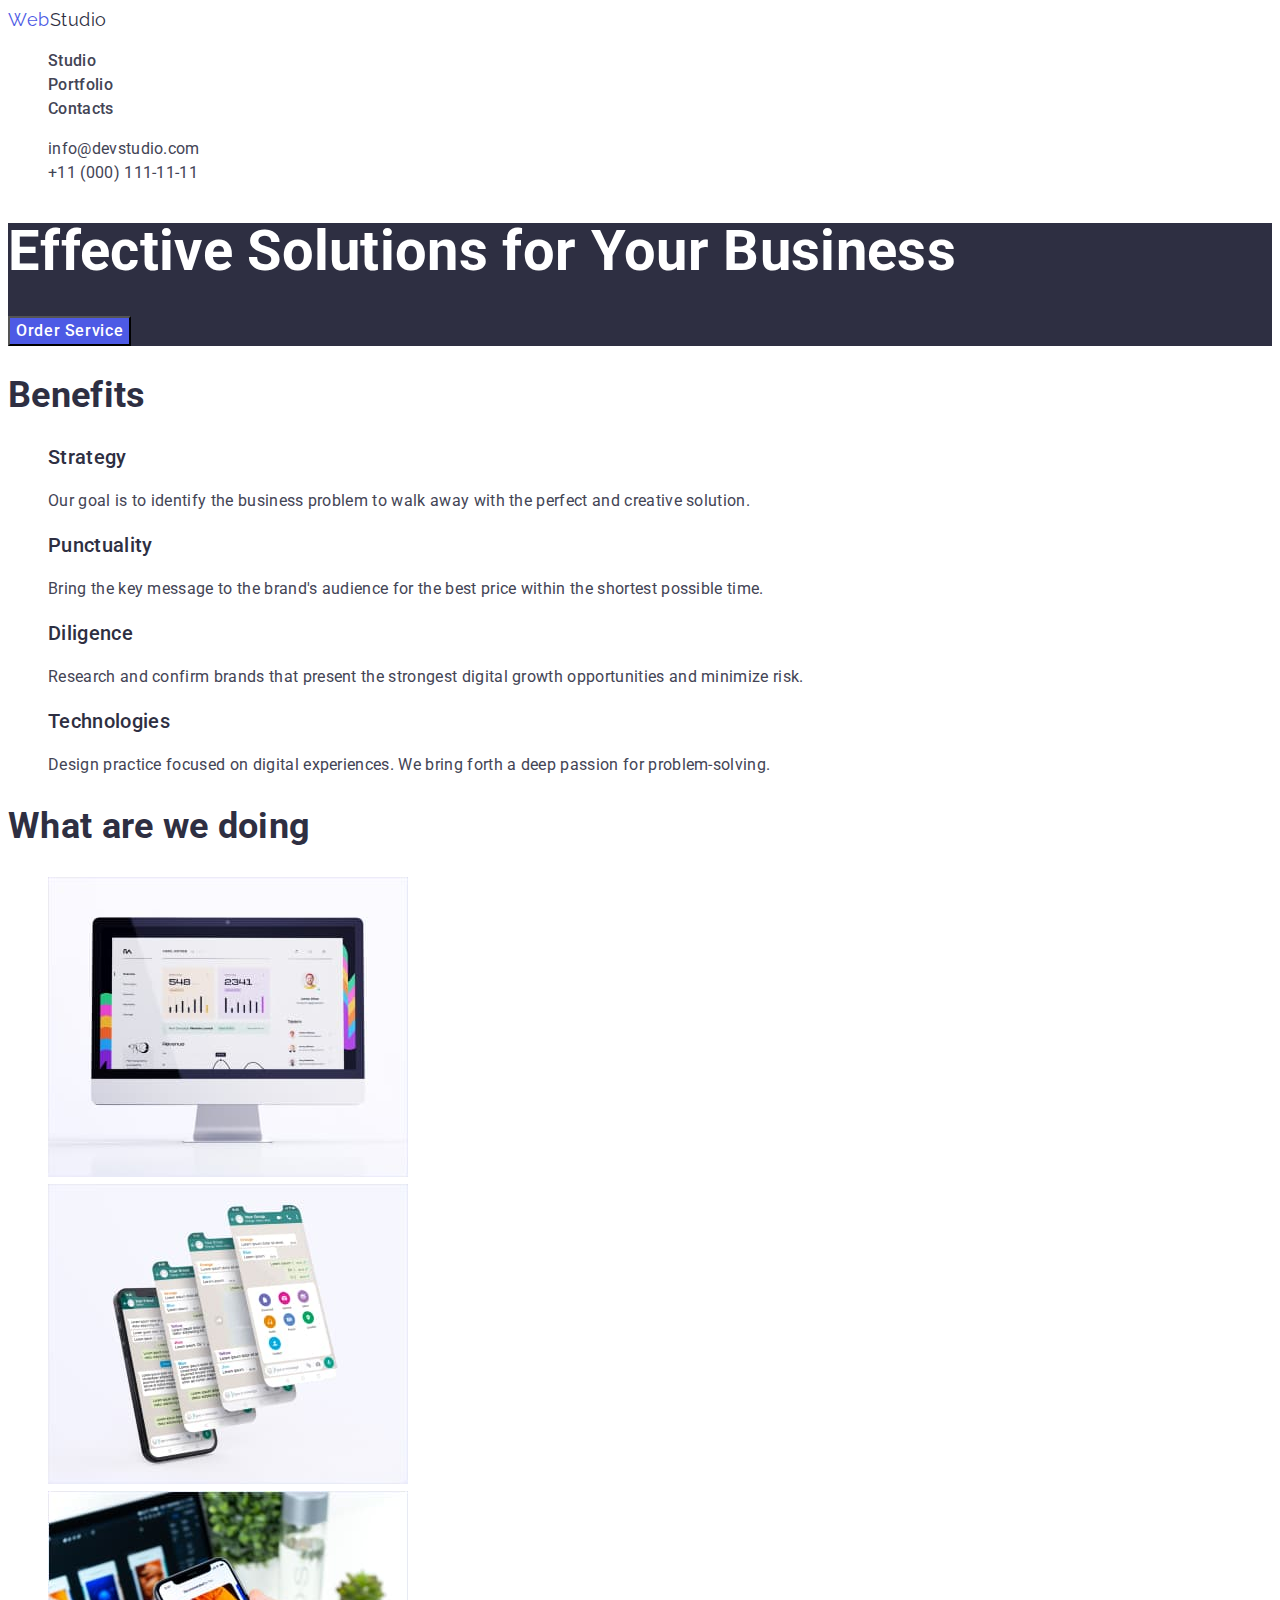
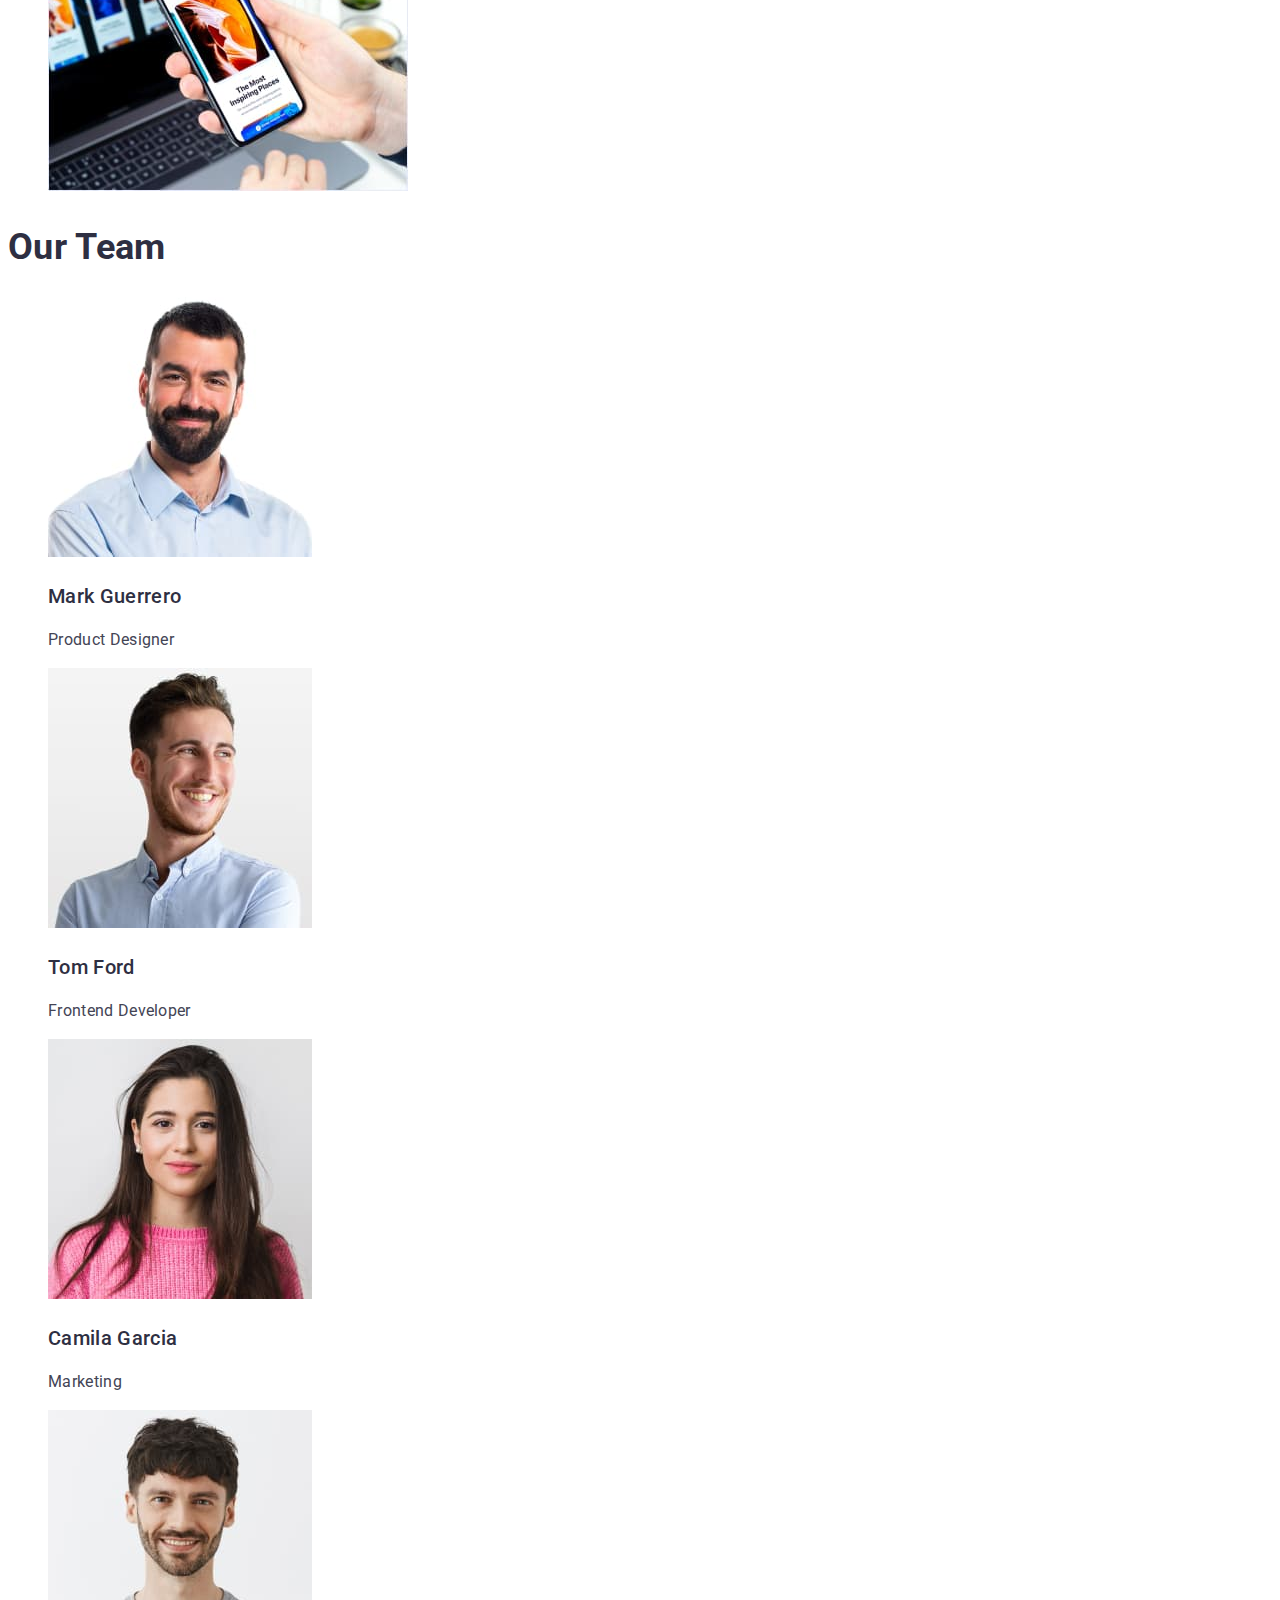
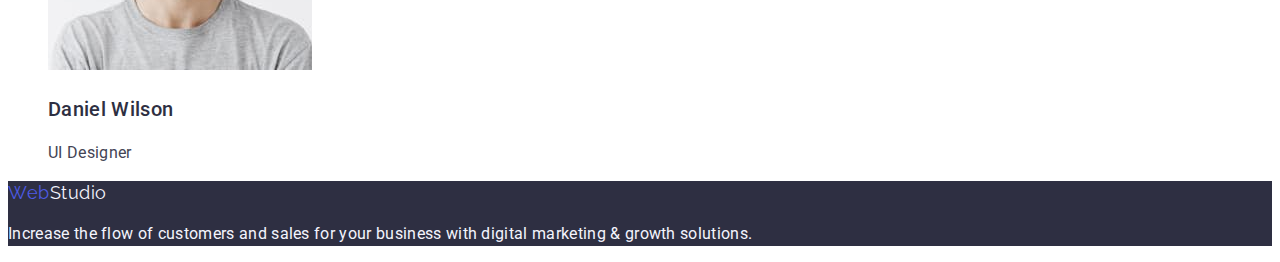
<file: index.html>
<!DOCTYPE html>
<html lang="en">
  <head>
    <meta charset="UTF-8" />
    <meta http-equiv="X-UA-Compatible" content="IE=edge" />
    <meta name="viewport" content="width=device-width, initial-scale=1.0" />
    <title>Document</title>
    <link rel="preconnect" href="https://fonts.googleapis.com" />
    <link rel="preconnect" href="https://fonts.gstatic.com" crossorigin />
    <link
      href="https://fonts.googleapis.com/css2?family=Raleway:ital,wght@0,800;1,800&family=Roboto:ital,wght@0,400;0,500;0,700;0,900;1,400;1,500;1,700;1,900&display=swap"
      rel="stylesheet"
    />
    <link rel="stylesheet" href="./css/style.css" />
  </head>
  <body>
    <header class="header-page">
      <nav class="navigation">
        <a class="logo" href="./index.html"
          ><span class="logo-item">Web</span>Studio</a
        >
        <ul class="navigation-list">
          <li class="navigation-list-item">
            <a class="navigation-list-link" href="">Studio</a>
          </li>
          <li class="navigation-list-item">
            <a class="navigation-list-link" href="./portfolio.html"
              >Portfolio</a
            >
          </li>
          <li class="navigation-list-item">
            <a class="navigation-list-link" href="">Contacts</a>
          </li>
        </ul>
      </nav>
      <address class="header-page-contacts">
        <ul class="header-page-list">
          <li class="header-page-item">
            <a class="header-page-link" href="mailto:info@devstudio.com"
              >info@devstudio.com</a
            >
          </li>
          <li class="header-page-item">
            <a class="header-page-link" href="tel:+110001111111"
              >+11 (000) 111-11-11</a
            >
          </li>
        </ul>
      </address>
    </header>
    <main>
      <section class="hero">
        <h1 class="hero-title">Effective Solutions for Your Business</h1>
        <button class="section-botton buttons" type="button">
          Order Service
        </button>
      </section>
      <section class="benefits">
        <h2 class="titles main-title">Benefits</h2>
        <ul class="main-lists">
          <li>
            <h3 class="titles section-title">Strategy</h3>
            <p>
              Our goal is to identify the business problem to walk away with the
              perfect and creative solution.
            </p>
          </li>
          <li>
            <h3 class="titles section-title">Punctuality</h3>
            <p>
              Bring the key message to the brand's audience for the best price
              within the shortest possible time.
            </p>
          </li>
          <li>
            <h3 class="titles section-title">Diligence</h3>
            <p>
              Research and confirm brands that present the strongest digital
              growth opportunities and minimize risk.
            </p>
          </li>
          <li>
            <h3 class="titles section-title">Technologies</h3>
            <p>
              Design practice focused on digital experiences. We bring forth a
              deep passion for problem-solving.
            </p>
          </li>
        </ul>
      </section>
      <section>
        <h2 class="titles main-title">What are we doing</h2>
        <ul class="main-lists">
          <li>
            <img src="./images/imageone.jpg" alt="computer" width="360" />
          </li>
          <li><img src="./images/imagetwo.jpg" alt="phone" width="360" /></li>
          <li>
            <img src="./images/imagethree.jpg" alt="laptop" width="360" />
          </li>
        </ul>
      </section>
      <section>
        <h2 class="titles main-title">Our Team</h2>
        <ul class="main-lists">
          <li>
            <img src="./images/mark.jpg" alt="Mark Guerrero" width="264" />
            <h3 class="titles section-title">Mark Guerrero</h3>
            <p>Product Designer</p>
          </li>
          <li>
            <img src="./images/tom.jpg" alt="Tom Ford" width="264" />
            <h3 class="titles section-title">Tom Ford</h3>
            <p>Frontend Developer</p>
          </li>
          <li>
            <img src="./images/camila.jpg" alt="Camila Garcia" width="264" />
            <h3 class="titles section-title">Camila Garcia</h3>
            <p>Marketing</p>
          </li>
          <li>
            <img src="./images/daniel.jpg" alt="Daniel Wilson" width="264" />
            <h3 class="titles section-title">Daniel Wilson</h3>
            <p>UI Designer</p>
          </li>
        </ul>
      </section>
    </main>
    <footer class="footer">
      <a class="logo footer-logo" href="./index.html"
        ><span class="logo-item">Web</span>Studio</a
      >
      <p class="footer-text">
        Increase the flow of customers and sales for your business with digital
        marketing & growth solutions.
      </p>
    </footer>
  </body>
</html>
</file>
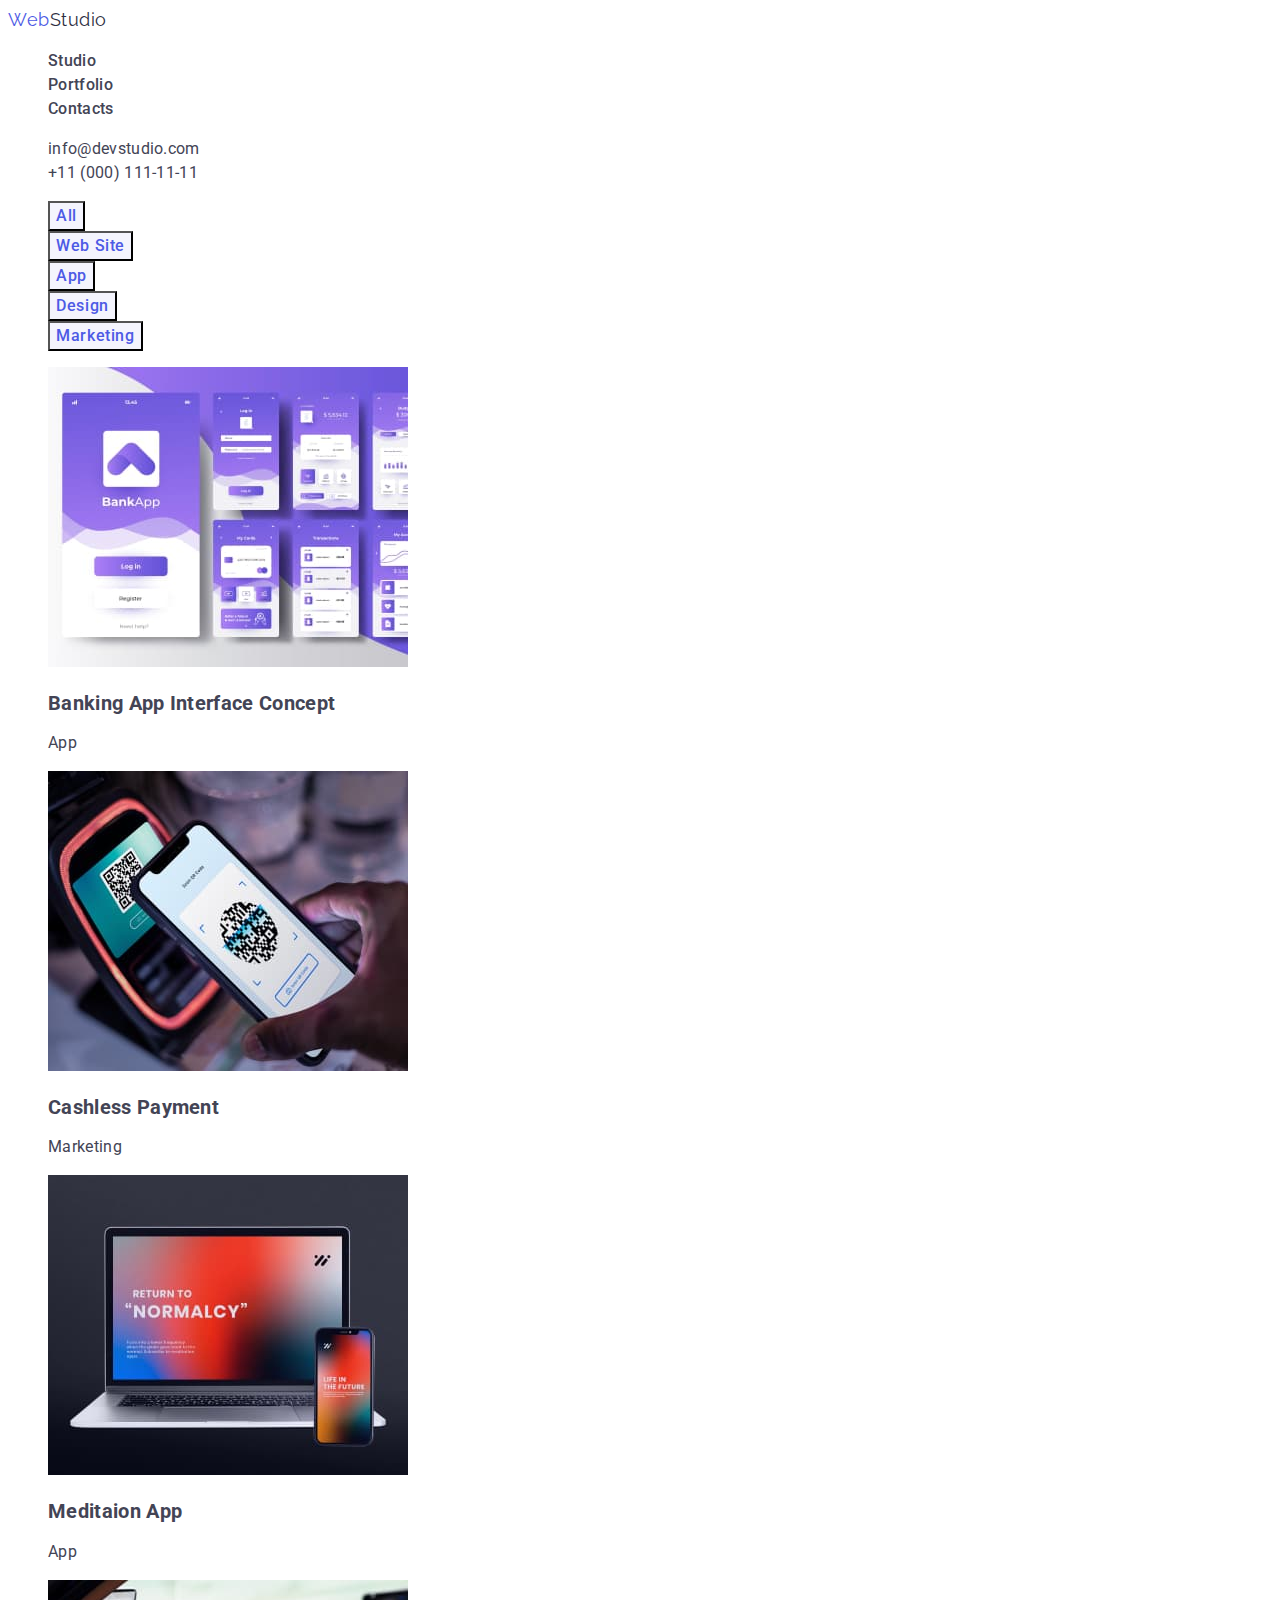
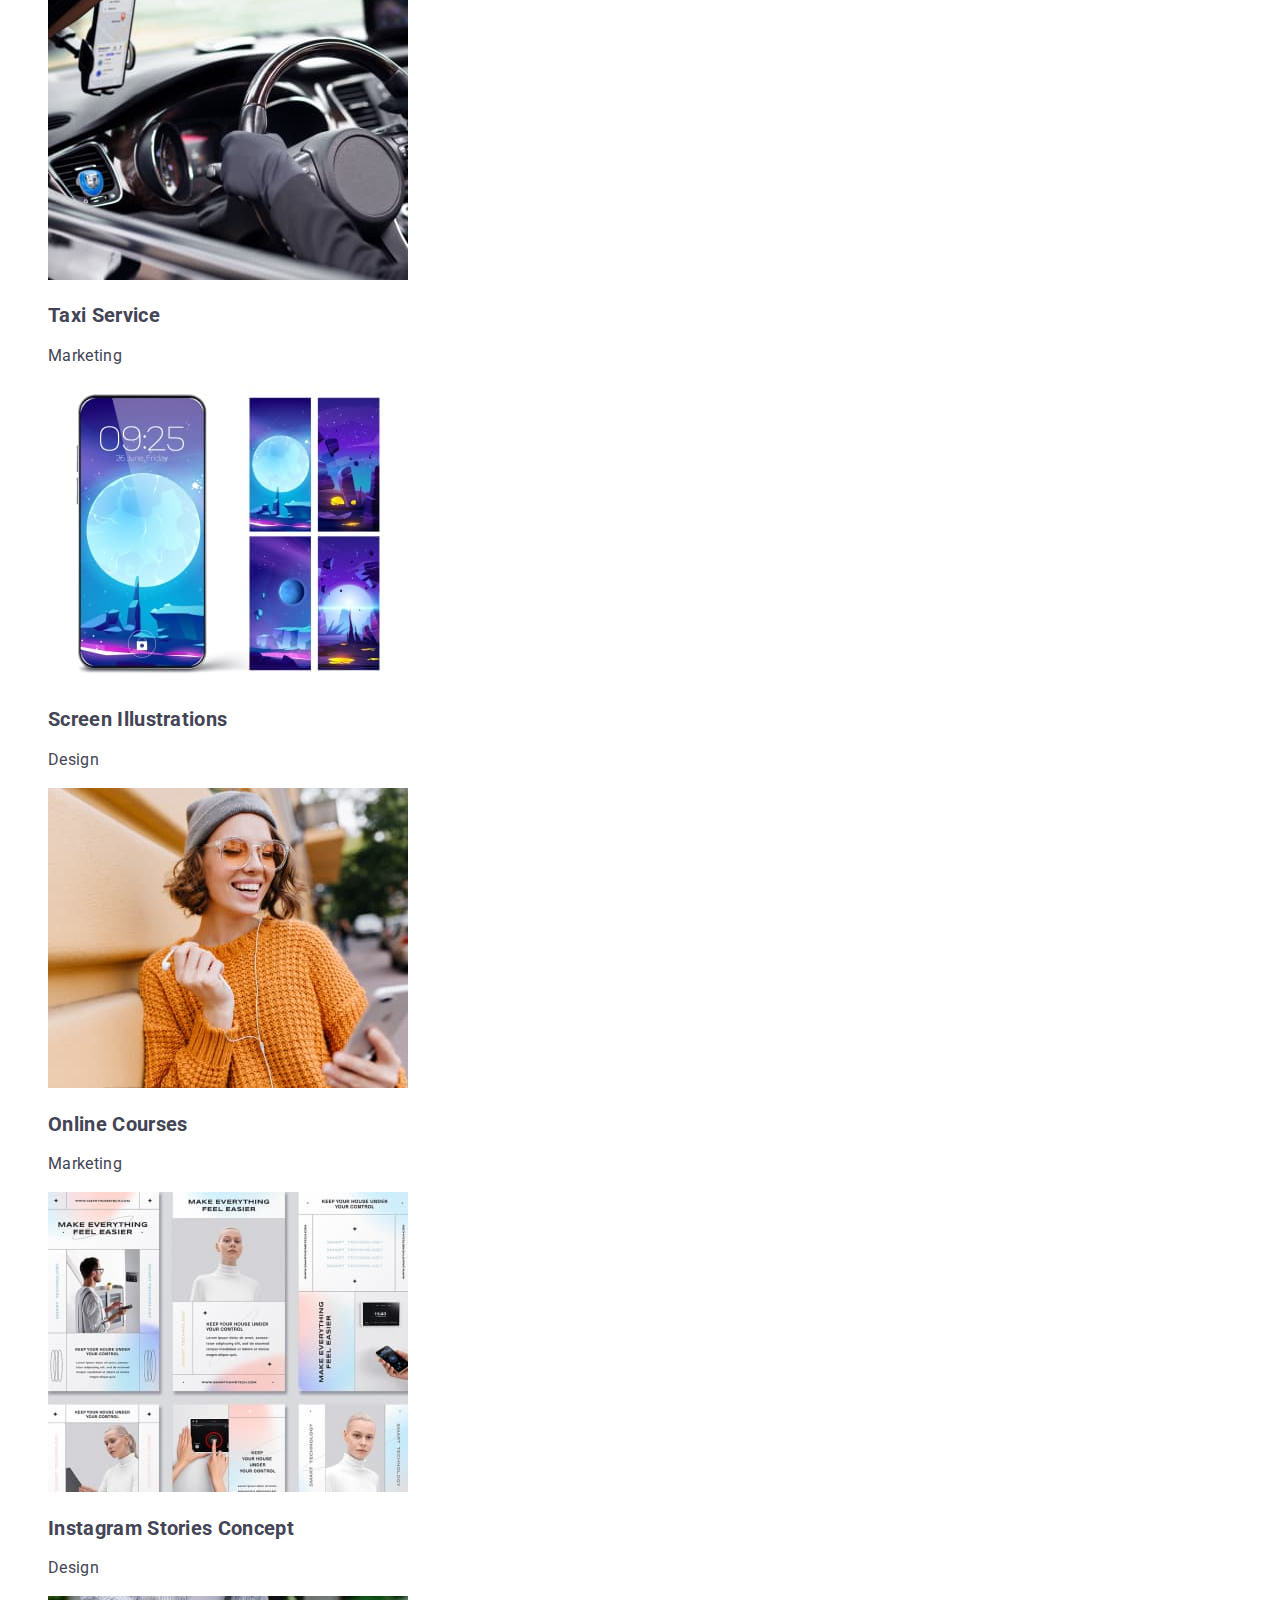
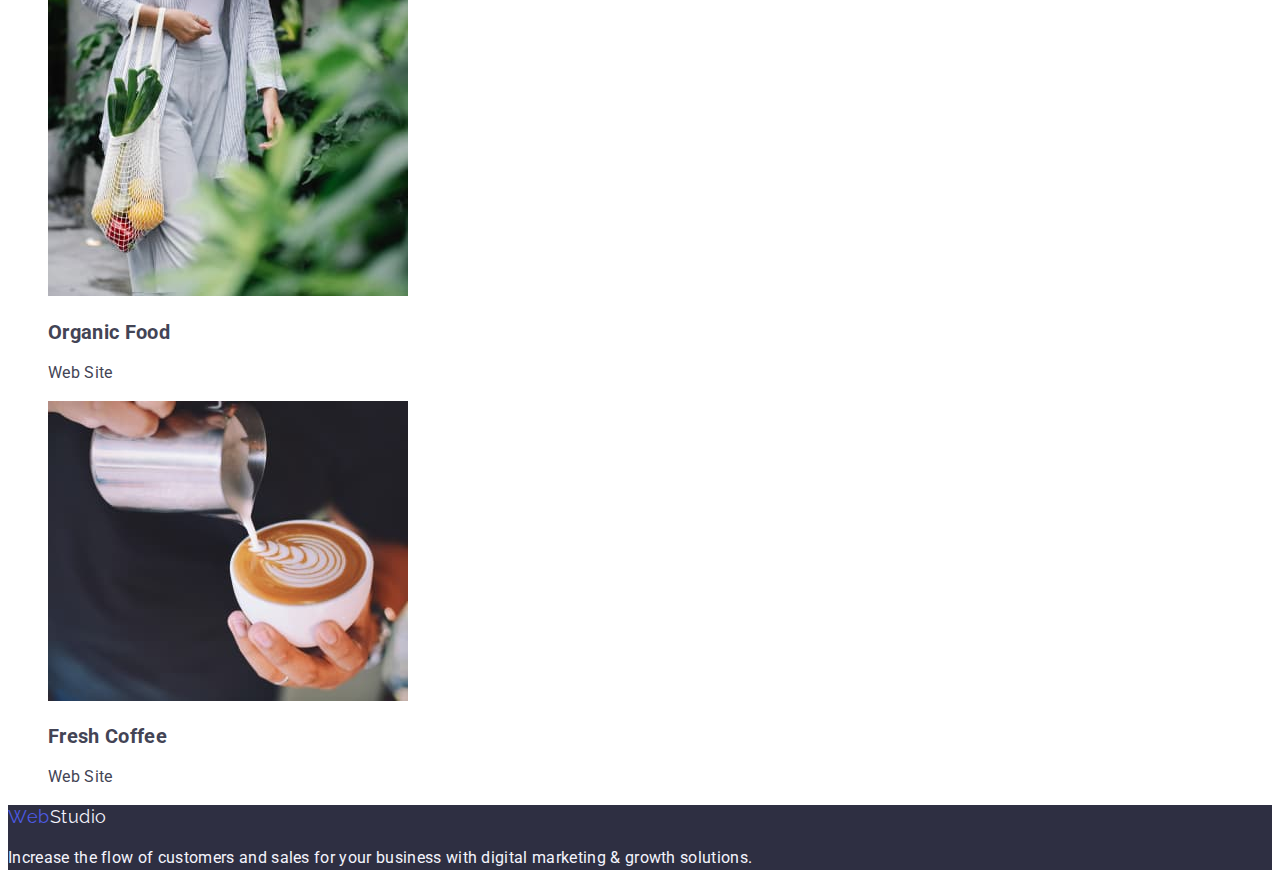
<file: portfolio.html>
<!DOCTYPE html>
<html lang="en">
  <head>
    <meta charset="UTF-8" />
    <meta http-equiv="X-UA-Compatible" content="IE=edge" />
    <meta name="viewport" content="width=device-width, initial-scale=1.0" />
    <title>Document</title>
    <link rel="preconnect" href="https://fonts.googleapis.com" />
    <link rel="preconnect" href="https://fonts.gstatic.com" crossorigin />
    <link
      href="https://fonts.googleapis.com/css2?family=Raleway:ital,wght@0,800;1,800&family=Roboto:ital,wght@0,400;0,500;0,700;0,900;1,400;1,500;1,700;1,900&display=swap"
      rel="stylesheet"
    />
    <link rel="stylesheet" href="./css/style.css" />
  </head>
  <body>
    <header class="header-page">
      <nav class="navigation">
        <a class="logo" href="./index.html"
          ><span class="logo-item">Web</span>Studio</a
        >
        <ul class="navigation-list">
          <li class="navigation-list-item">
            <a class="navigation-list-link" href="./index.html">Studio</a>
          </li>
          <li class="navigation-list-item">
            <a class="navigation-list-link" href="./portfolio.html"
              >Portfolio</a
            >
          </li>
          <li class="navigation-list-item">
            <a class="navigation-list-link" href="">Contacts</a>
          </li>
        </ul>
      </nav>
      <address class="header-page-contacts">
        <ul class="header-page-list">
          <li class="header-page-item">
            <a class="header-page-link" href="mailto:info@devstudio.com"
              >info@devstudio.com</a
            >
          </li>
          <li class="header-page-item">
            <a class="header-page-link" href="tel:+110001111111"
              >+11 (000) 111-11-11</a
            >
          </li>
        </ul>
      </address>
    </header>
    <main>
      <h1 hidden class="hero-title">Services</h1>
      <ul class="main-lists">
        <li>
          <button class="service-buttons buttons" type="button">All</button>
        </li>
        <li>
          <button class="service-buttons buttons" type="button">
            Web Site
          </button>
        </li>
        <li>
          <button class="service-buttons buttons" type="button">App</button>
        </li>
        <li>
          <button class="service-buttons buttons" type="button">Design</button>
        </li>
        <li>
          <button class="service-buttons buttons" type="button">
            Marketing
          </button>
        </li>
      </ul>
      <ul class="main-lists">
        <li>
          <img src="./images/bankingapp.jpg" alt="bankingapp" width="360" />
          <h2 class="section-title">Banking App Interface Concept</h2>
          <p>App</p>
        </li>
        <li>
          <img
            src="./images/cashpaymants.jpg"
            alt="cashless payment"
            width="360"
          />
          <h2 class="section-title">Cashless Payment</h2>
          <p>Marketing</p>
        </li>
        <li>
          <img src="./images/meditation.jpg" alt="meditation" width="360" />
          <h2 class="section-title">Meditaion App</h2>
          <p>App</p>
        </li>
        <li>
          <img src="./images/taxi.jpg" alt="taxi service" width="360" />
          <h2 class="section-title">Taxi Service</h2>
          <p>Marketing</p>
        </li>
        <li>
          <img
            src="./images/screenill.jpg"
            alt="screen illustrations"
            width="360"
          />
          <h2 class="section-title">Screen Illustrations</h2>
          <p>Design</p>
        </li>
        <li>
          <img src="./images/curses.jpg" alt="courses" width="360" />
          <h2 class="section-title">Online Courses</h2>
          <p>Marketing</p>
        </li>
        <li>
          <img src="./images/stories.jpg" alt="instagram stories" width="360" />
          <h2 class="section-title">Instagram Stories Concept</h2>
          <p>Design</p>
        </li>
        <li>
          <img src="./images/organicfood.jpg" alt="organic food" width="360" />
          <h2 class="section-title">Organic Food</h2>
          <p>Web Site</p>
        </li>
        <li>
          <img src="./images/freshcoffe.jpg" alt="coffee" width="360" />
          <h2 class="section-title">Fresh Coffee</h2>
          <p>Web Site</p>
        </li>
      </ul>
    </main>
    <footer class="footer">
      <a class="logo footer-logo" href="./index.html"
        ><span class="logo-item">Web</span>Studio</a
      >
      <p class="footer-text">
        Increase the flow of customers and sales for your business with digital
        marketing & growth solutions.
      </p>
    </footer>
  </body>
</html>
</file>
<file: css/style.css>
:root {
  --first-color-text: #434455;
  --second-color-text: #ffffff;
  --first-color: #4d5ae5;
  --second-color: #2e2f42;
  --third-color: #f4f4fd;
  --hover-color: #404bbf;
}

/*=======================Global========================*/
body {
  font-family: Roboto, sans-serif;
  font-size: 16px;
  line-height: 1.5;
  letter-spacing: 0.02em;
  color: var(--first-color-text);
  /*====================================================*/
  /*==============Logo===================================*/
}
.logo {
  font-family: Raleway, sans-serif;
  font-size: 18px;
  line-height: 1.3;
  letter-spacing: 0.03em;
  text-decoration: none;
  color: var(--second-color);
}
.footer-logo {
  color: var(--third-color);
}
.logo-item {
  color: var(--first-color);
}
/*======================================================*/
/*=================HOVER FOCUS===========================*/
.navigation-list-link:hover,
.navigation-list-link:focus,
.header-page-link:hover,
.header-page-link:focus {
  color: var(--hover-color);
}
/*========================================================*/
/*==================Links==================================*/
.navigation-list-link,
.header-page-link {
  text-decoration: none;
  color: inherit;
}
.navigation-list-link {
  font-weight: 500;
}
/*========================================================*/
/*===================Lists=================================*/
.navigation-list,
.header-page-list,
.main-lists {
  list-style: none;
}
.header-page-contacts {
  font-style: inherit;
}
/*=====================================*/
/*==================BUTTONS========*/
.buttons {
  font-family: inherit;
  font-weight: 500;
  font-size: 16px;
  line-height: 1.5;
  letter-spacing: 0.04em;
}
.section-botton {
  background-color: var(--first-color);
  color: var(--second-color-text);
  cursor: pointer;
}
.service-buttons {
  background-color: var(--third-color);
  color: var(--first-color);
  cursor: pointer;
}
.buttons:hover,
.buttons:focus {
  background-color: var(--hover-color);
  color: var(--second-color-text);
}
/*=================================*/
/*=============Titles============*/
.hero-title {
  color: var(--second-color-text);
  font-size: 56px;
  line-height: 1;
}
.titles {
  color: var(--second-color);
  font-weight: 500;
}
.main-title {
  font-size: 36px;
  line-height: 1.1;
  font-weight: 700;
}
.section-title {
  font-size: 20px;
  line-height: 1.2;
}
/*=====================================*/
/*============BACKGROUND==================*/
.hero,
.footer {
  background: var(--second-color);
}
/*=========================================*/
.footer-text {
  color: var(--third-color);
}
</file>
